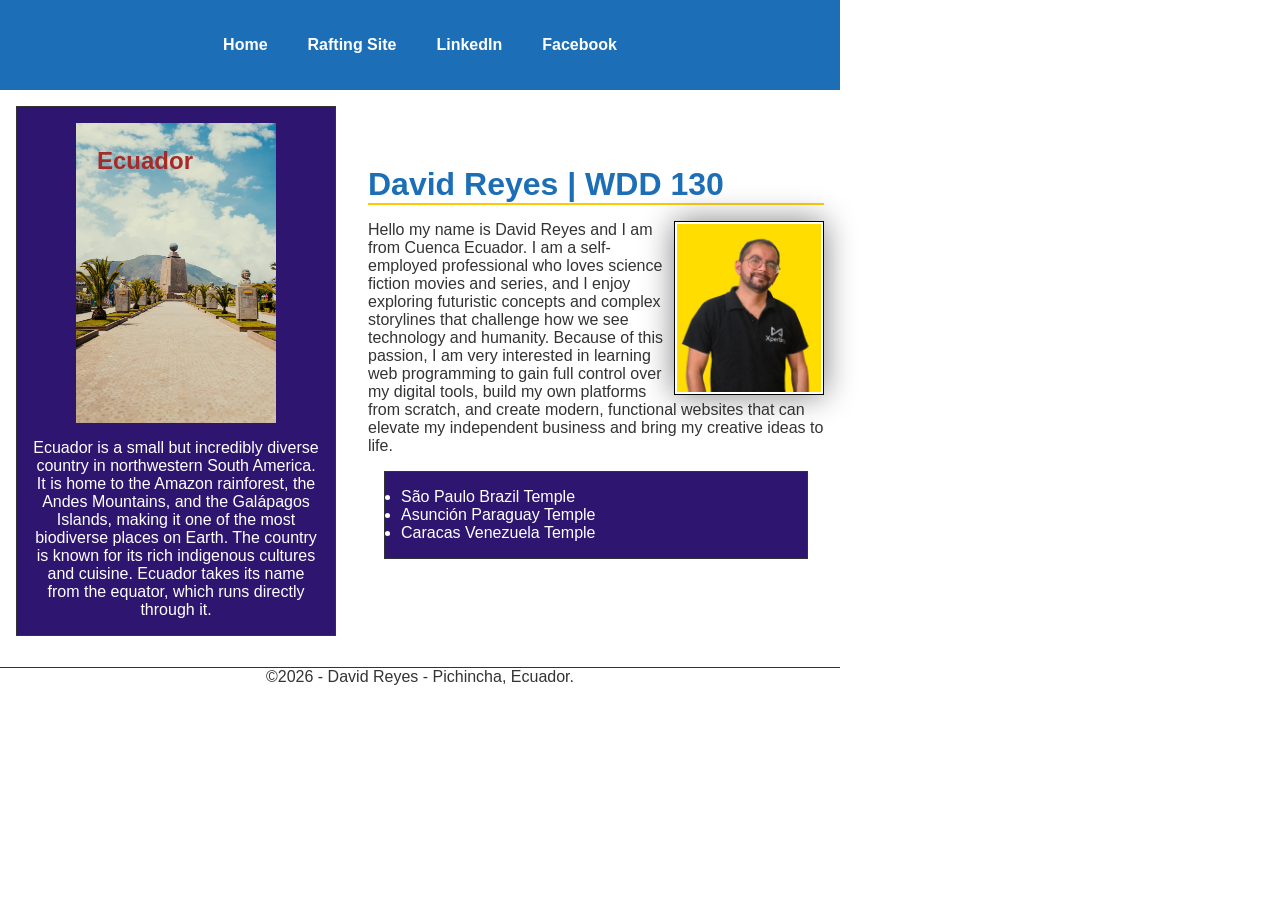
<file: index.html>
<!DOCTYPE html>
<html lang="en-US">

<head>
    <meta charset="UTF-8">
    <meta name="viewport" content="width=device-width, initial-scale=1.0">
    <meta name="description" content="Web Fundamentals course homepage by David Reyes: lessons, assignments, and resources for my learning and improve web development basics.">
    <meta name="author" content="David Reyes">
    <title>David Reyes | WDD 130</title>
    <link rel="stylesheet" href="styles/styles.css">
</head>

<body>

    <header>
        <nav>
            <a href="#">Home</a>
            <a href="wwr/">Rafting Site</a>
            <a href="https://www.linkedin.com/in/davidfreyes/" target="_blank">LinkedIn</a>
            <a href="https://www.facebook.com/davidrgeek" target="_blank">Facebook</a>

        </nav>
    </header>
    <div class="grid">
        <main>

            <h1>David Reyes | WDD 130</h1>

            <img src="images/profile.jpg" alt="David Reyes Profile Picture" width="200" />
            <p>Hello my name is David Reyes and I am from Cuenca Ecuador.
                I am a self-employed professional who loves science fiction movies and series,
                and I enjoy exploring futuristic concepts and complex storylines that challenge
                how we see technology and humanity. Because of this passion, I am very interested
                in learning web programming to gain full control over my digital tools, build my
                own platforms from scratch, and create modern, functional websites that can
                elevate my independent business and bring my creative ideas to life.
            </p>
            <ul class="box">
                <li><a href="https://www.churchofjesuschrist.org/temples/details/sao-paulo-brazil-temple?lang=eng" target="_blank" rel="noopener" alt="Navigate to São Paulo Brazil Temple">São Paulo Brazil Temple</a></li>
                <li><a href="https://www.churchofjesuschrist.org/temples/details/asuncion-paraguay-temple?lang=eng" target="_blank" rel="noopener" alt="Navigate to Asunción Paraguay Temple">Asunción Paraguay Temple</a></li>
                <li><a href="https://www.churchofjesuschrist.org/temples/details/caracas-venezuela-temple?lang=eng" target="_blank" rel="noopener" alt="Navigate to Asunción Paraguay Temple">Caracas Venezuela Temple</a></li>

            </ul>

        </main>
        <aside class="box">
            <h2>Ecuador</h2>
            <img src="images/ecuador.jpg" alt="Middle of the world" />
            <p>Ecuador is a small but incredibly diverse
                country in northwestern South America.
                It is home to the Amazon rainforest,
                the Andes Mountains,
                and the Galápagos Islands,
                making it one of the most biodiverse places on Earth.
                The country is known for its rich indigenous cultures
                and cuisine.
                Ecuador takes its name from the equator,
                which runs directly through it.
            </p>
        </aside>
    </div>
    <footer>
        <p>©2026 - David Reyes - Pichincha, Ecuador.</p>
    </footer>
</body>

</html>
</file>
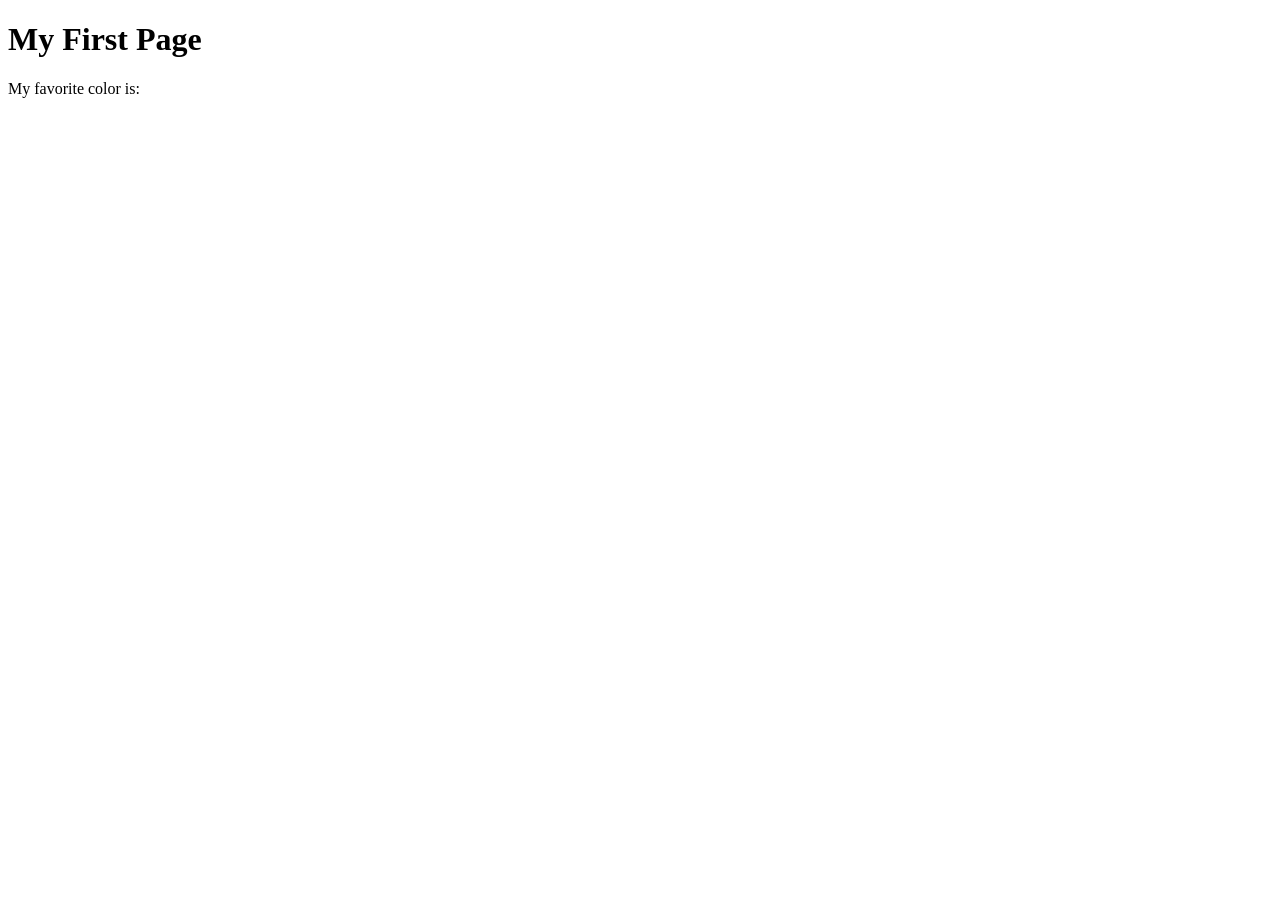
<file: week01/first-page.html>
<!DOCTYPE html>
<html lang="en">

<head>
    <meta charset="UTF-8">
    <meta name="viewport" content="width=device-width, initial-scale=1.0">
    <title>My First Page</title>
</head>

<body>
    <h1>My First Page</h1>
    <p>My favorite color is: </p>
</body>

</html>
</file>
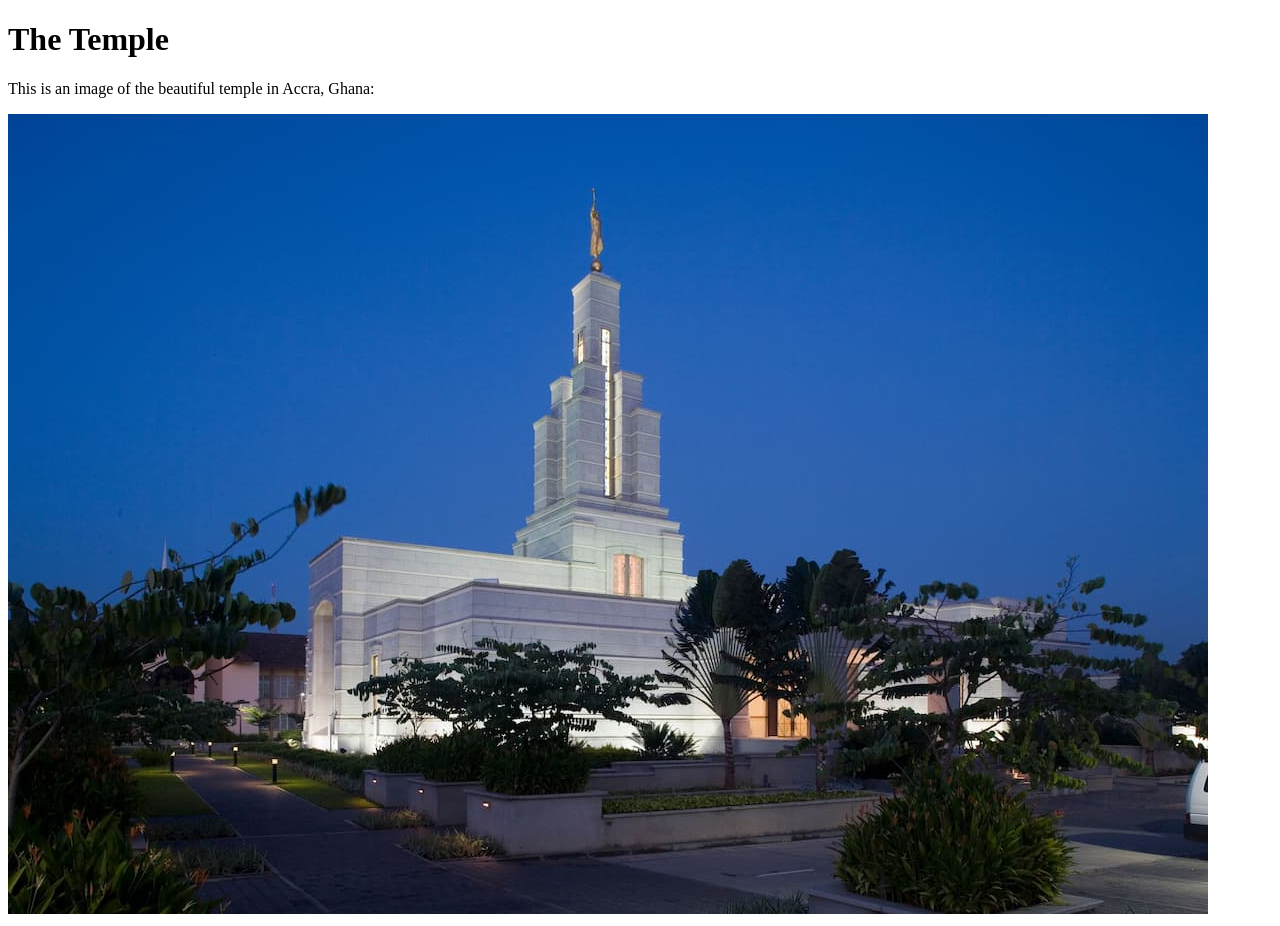
<file: week01/images.html>
<!DOCTYPE html>
<html lang="en">

<head>
    <meta charset="UTF-8">
    <meta name="viewport" content="width=device-width, initial-scale=1.0">
    <title>Temple Image</title>
</head>

<body>
    <h1>The Temple</h1>
    <p>This is an image of the beautiful temple in Accra, Ghana:</p>
    <img src="images/temple-large.jpg" alt="The Accra Ghana Temple">

</body>

</html>
</file>
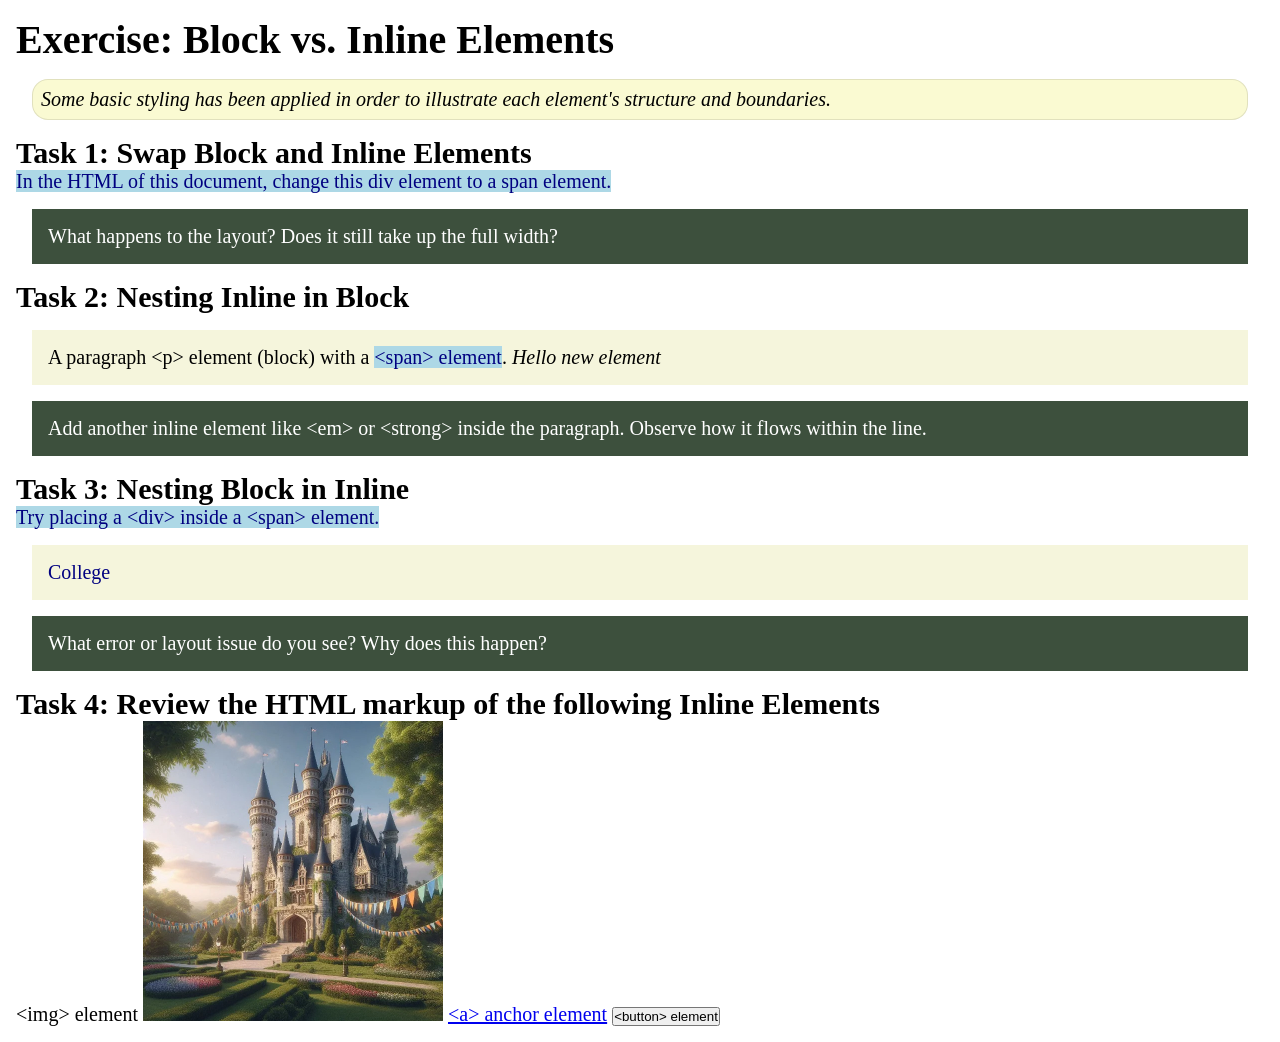
<file: week02/block-vs-inline.html>
<!DOCTYPE html>
<html lang="en">

<head>
    <meta charset="UTF-8">
    <meta name="viewport" content="width=device-width, initial-scale=1.0">
    <title>Exercise: Block vs. Inline Elements</title>
    <link rel="stylesheet" href="styles/block-vs-inline.css">
</head>

<body>
    <main>
        <h1>Exercise: Block vs. Inline Elements</h1>
        <p class="note">Some basic styling has been applied in order to illustrate each element's structure and boundaries.</p>

        <h2>Task 1: Swap Block and Inline Elements</h2>
        <span>In the HTML of this document, change this div element to a span element.</span>

        <p class="question">What happens to the layout? Does it still take up the full width?</p>

        <h2>Task 2: Nesting Inline in Block</h2>
        <p>A paragraph &lt;p&gt; element (block) with a <span>&lt;span&gt; element</span>. <em>Hello new element</em></p>
        <p class="question">Add another inline element like &lt;em&gt; or &lt;strong&gt; inside the paragraph. Observe how it flows within the line.</p>

        <h2>Task 3: Nesting Block in Inline</h2>
        <span>Try placing a &lt;div&gt; inside a &lt;span&gt; element.<div>College</div></span>
        <p class="question">What error or layout issue do you see? Why does this happen?</p>

        <h2>Task 4: Review the HTML markup of the following Inline Elements</h2>
        &lt;img&gt; element
        <img src="images/castle.webp" alt="placeholder image (images are inline)" width="300" height="300">
        <a href="https://churchofjesuschrist.org">&lt;a&gt; anchor element</a>
        <button type="button">&lt;button&gt; element</button>
    </main>
</body>

</html>
</file>
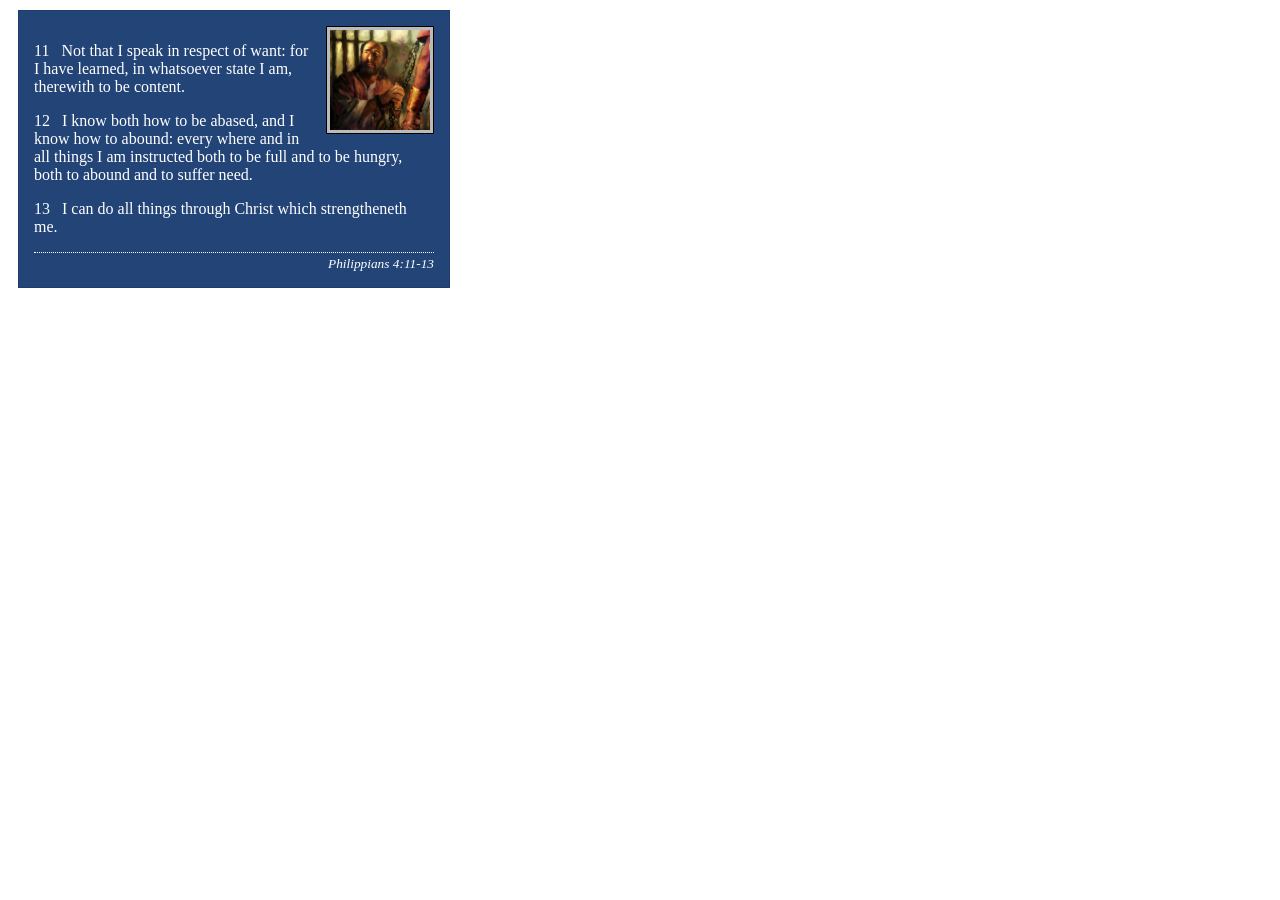
<file: week02/box-model-solution.html>
<!DOCTYPE html>
<html lang="en">

<head>
    <meta charset="UTF-8">
    <meta name="viewport" content="width=device-width, initial-scale=1.0">
    <title>Box Model Activity</title>
    <link rel="stylesheet" href="styles/box-model-solution.css">
</head>

<body>
    <main>
        <div class="callout">
            <img src="images/apostle-paul-imprisoned.webp" alt="Paul the Apostle - Imprisoned in Rome" width="200" height="200">
            <blockquote>
                <p>11 &nbsp; Not that I speak in respect of want: for I have learned, in whatsoever state I am, therewith to be content.</p>
                <p>12 &nbsp; I know both how to be abased, and I know how to abound: every where and in all things I am instructed both to be full and to be hungry, both to abound and to suffer need.</p>
                <p>13 &nbsp; I can do all things through Christ which strengtheneth me.</p>
            </blockquote>
            <cite>Philippians 4:11-13</cite>
        </div>
    </main>
</body>

</html>
</file>
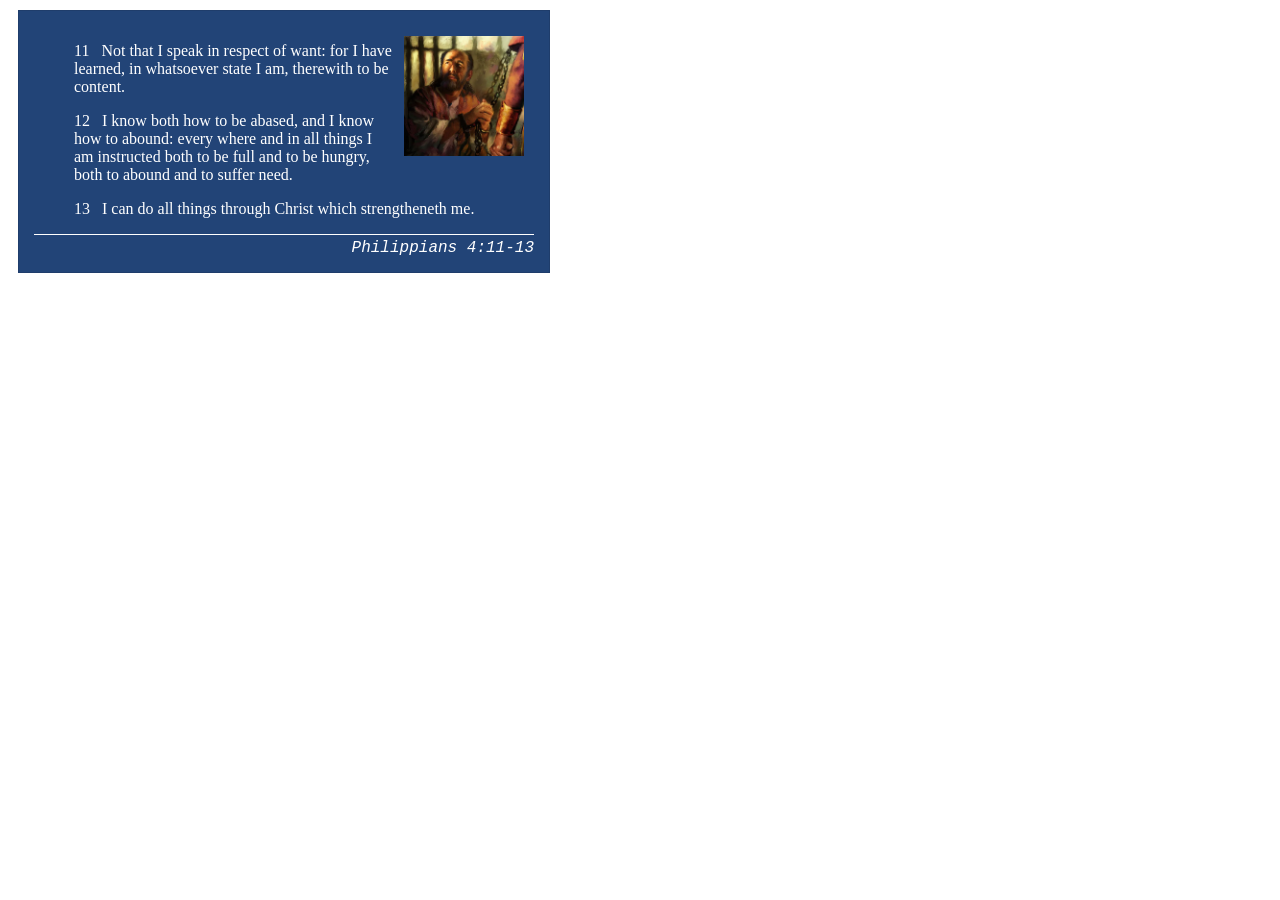
<file: week02/box-model.html>
<!DOCTYPE html>
<html lang="en">

<head>
    <meta charset="UTF-8">
    <meta name="viewport" content="width=device-width, initial-scale=1.0">
    <title>Box Model Activity</title>
    <link rel="stylesheet" href="styles/box-model.css">
</head>

<body>
    <main>
        <div class="callout">
            <img src="images/apostle-paul-imprisoned.webp" alt="Paul the Apostle - Imprisoned in Rome" width="200" height="200">
            <blockquote>
                <p>11 &nbsp; Not that I speak in respect of want: for I have learned, in whatsoever state I am, therewith to be content.</p>
                <p>12 &nbsp; I know both how to be abased, and I know how to abound: every where and in all things I am instructed both to be full and to be hungry, both to abound and to suffer need.</p>
                <p>13 &nbsp; I can do all things through Christ which strengtheneth me.</p>
            </blockquote>
            <cite>Philippians 4:11-13</cite>
        </div>
    </main>
</body>

</html>
</file>
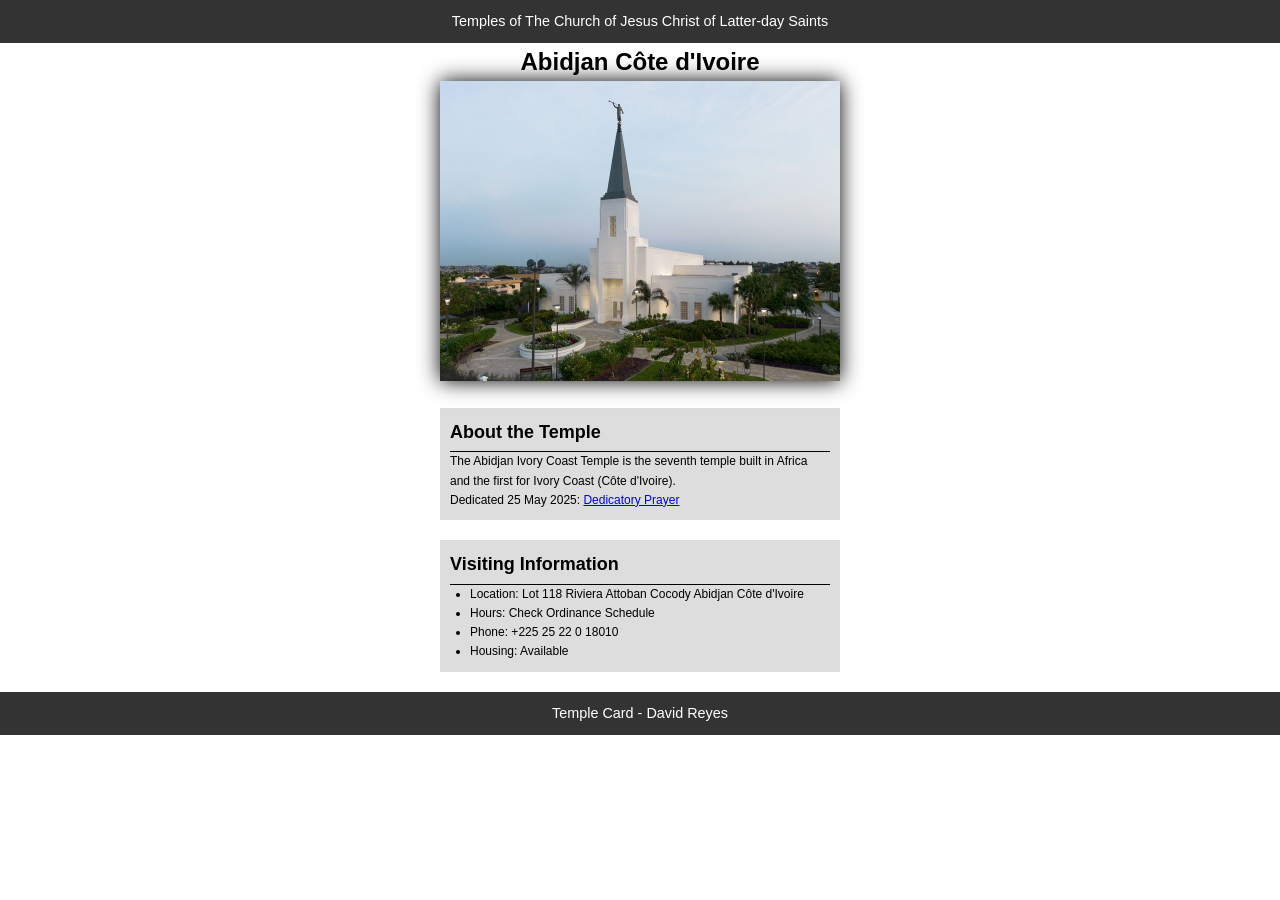
<file: week02/temple.html>
<!DOCTYPE html>
<html lang="en">

<head>
    <meta charset="UTF-8">
    <meta name="viewport" content="width=device-width, initial-scale=1.0">
    <title>Temple Card - Abidjan Côte d'Ivoire</title>
    <link rel="stylesheet" href="styles/temple.css">
</head>

<body>
    <header>
        <p>Temples of The Church of Jesus Christ of Latter-day Saints</p>
    </header>
    <main>
        <h1>Abidjan Côte d'Ivoire</h1>
        <picture>
            <img src="images/abidjan-ivory-coast.jpeg" alt="Abidjan Côte d'Ivoire Temple">
        </picture>
        <section>
            <h2>About the Temple</h2>
            <p>The Abidjan Ivory Coast Temple is the seventh temple built in Africa and the first for Ivory Coast (Côte d'Ivoire).</p>
            <p>Dedicated 25 May 2025: <a href="https://www.churchofjesuschrist.org/temples/dedicatory-prayer/abidjan-ivory-coast-temple/2025-05-25?lang=eng" target="_blank" rel="noopener noreferrer">Dedicatory Prayer</a></p>
        </section>
        <section>
            <h2>Visiting Information</h2>
            <ul>
                <li>Location: Lot 118 Riviera Attoban Cocody Abidjan Côte d'Ivoire</li>
                <li>Hours: Check Ordinance Schedule</li>
                <li>Phone: +225 25 22 0 18010</li>
                <li>Housing: Available</li>
            </ul>
        </section>
    </main>
    <footer>
        <p>Temple Card - David Reyes</p>
    </footer>
</body>

</html>
</file>
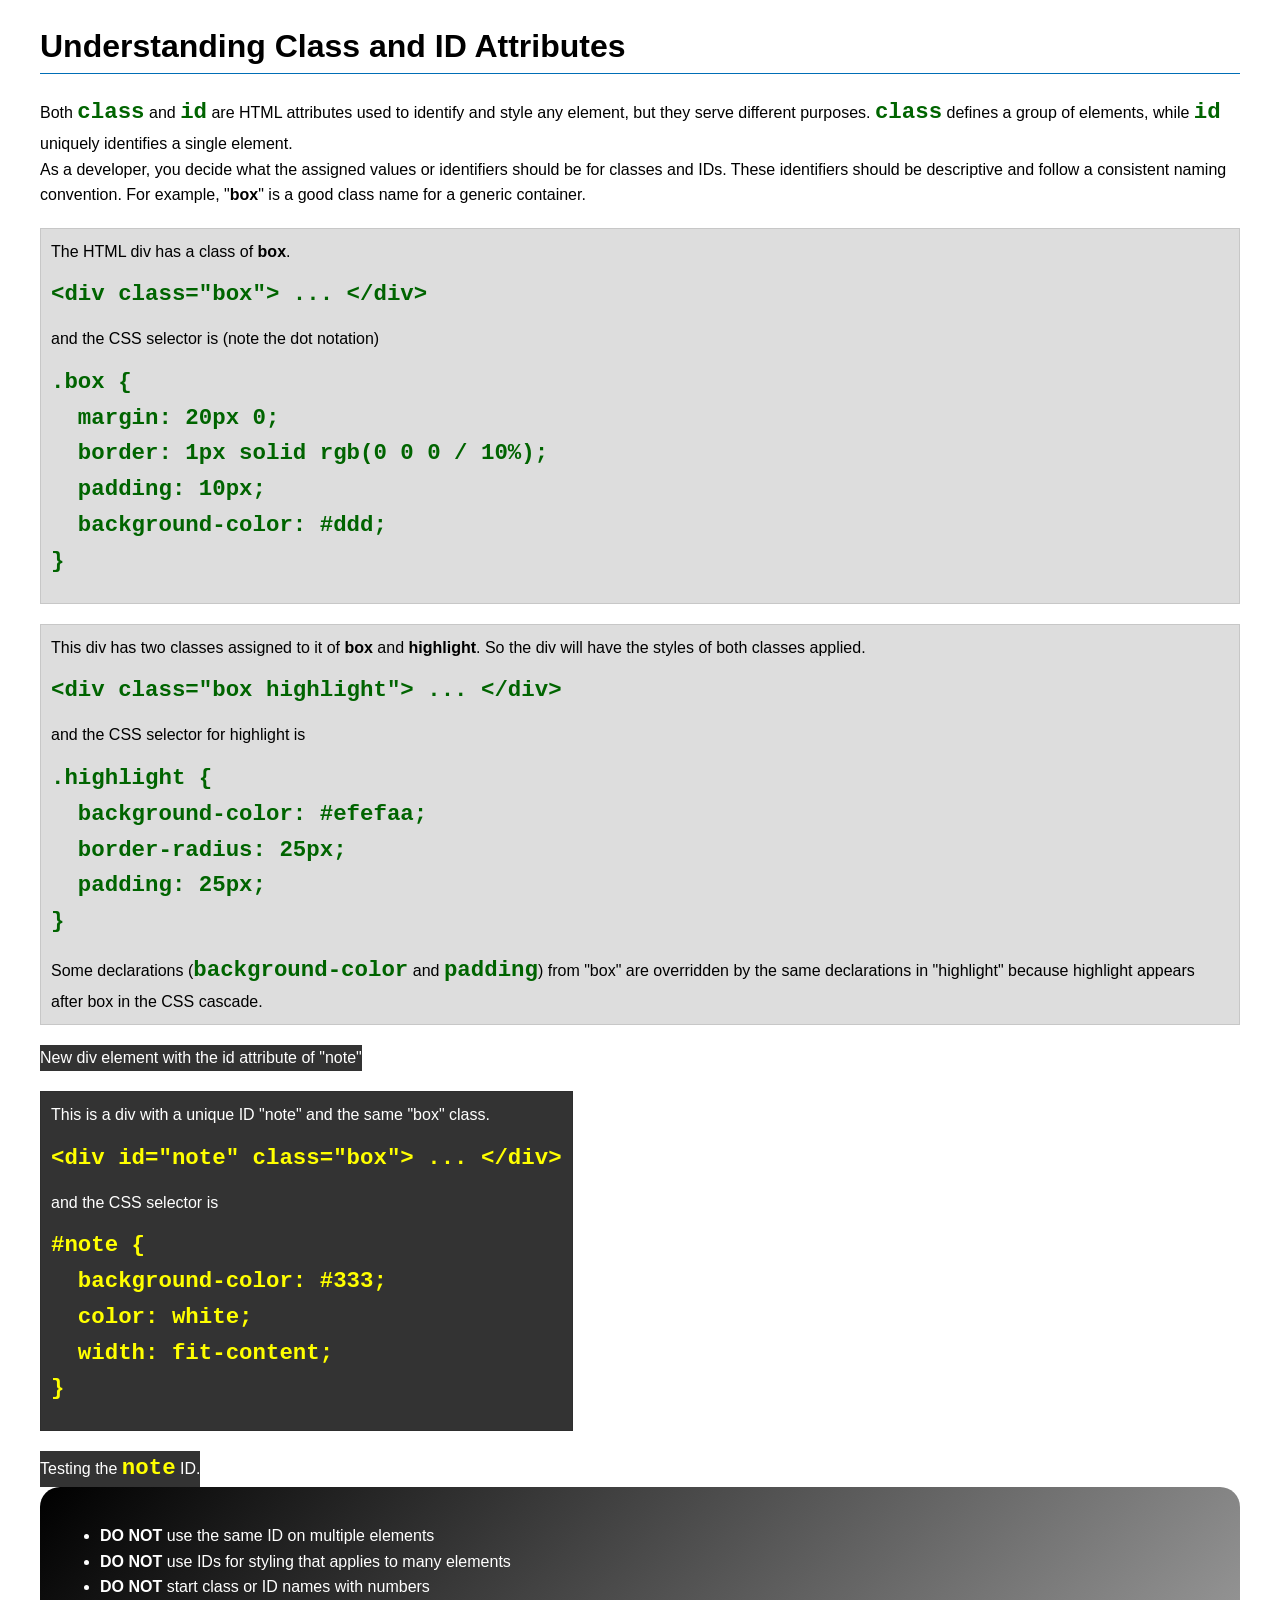
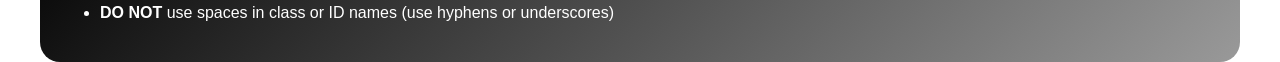
<file: week03/class-and-id.html>
<!DOCTYPE html>
<html lang="en">

<head>
    <meta charset="UTF-8">
    <meta name="viewport" content="width=device-width, initial-scale=1.0">
    <title>Class vs ID Attributes</title>
    <link rel="stylesheet" href="styles/class-and-id.css">
</head>

<body>
    <h1>Understanding Class and ID Attributes</h1>
    <p>Both <code>class</code> and <code>id</code> are HTML attributes used to identify and style any element, but they serve different purposes. <code>class</code> defines a group of elements, while <code>id</code> uniquely identifies a single element.</p>
    <p>As a developer, you decide what the assigned values or identifiers should be for classes and IDs. These identifiers should be descriptive and follow a consistent naming convention. For example, "<strong>box</strong>" is a good class name for a generic container.</p>
    <div class="box">
        <p>The HTML div has a class of <strong>box</strong>.</p>
        <pre><code class="html">&lt;div class="box"&gt; ... &lt;/div&gt;</code></pre>
        and the CSS selector is (note the dot notation)
        <pre><code class="css">.box {
  margin: 20px 0;
  border: 1px solid rgb(0 0 0 / 10%);
  padding: 10px;
  background-color: #ddd; 
}</code></pre>
    </div>

    <div class="box highlight">
        <p>This div has two classes assigned to it of <strong>box</strong> and <strong>highlight</strong>. So the div will have the styles of both classes applied.</p>
        <pre><code class="html">&lt;div class="box highlight"&gt; ... &lt;/div&gt;</code></pre>
        and the CSS selector for highlight is
        <pre><code class="css">.highlight {
  background-color: #efefaa;
  border-radius: 25px;
  padding: 25px;
}</code></pre>
        <p>Some declarations (<code>background-color</code> and <code>padding</code>) from "box" are overridden by the same declarations in "highlight" because highlight appears after box in the CSS cascade.</p>
    </div>
    <div id="note">
        <p>New div element with the id attribute of "note"</p>
    </div>
    <div id="note" class="box">
        <p>This is a div with a unique ID "note" and the same "box" class.</p>
        <pre><code class="html">&lt;div id="note" class="box"&gt; ... &lt;/div&gt;</code></pre>
        and the CSS selector is
        <pre><code class="css">#note {
  background-color: #333;
  color: white;
  width: fit-content;
}</code></pre>
    </div>

    <div id="note">
        <p>Testing the <code>note</code> ID.</p>
    </div>

    <section id="best-practice">
        <ul>
            <li><strong>DO NOT</strong> use the same ID on multiple elements</li>
            <li><strong>DO NOT</strong> use IDs for styling that applies to many elements</li>
            <li><strong>DO NOT</strong> start class or ID names with numbers</li>
            <li><strong>DO NOT</strong> use spaces in class or ID names (use hyphens or underscores)</li>
        </ul>
    </section>

</body>

</html>
</file>
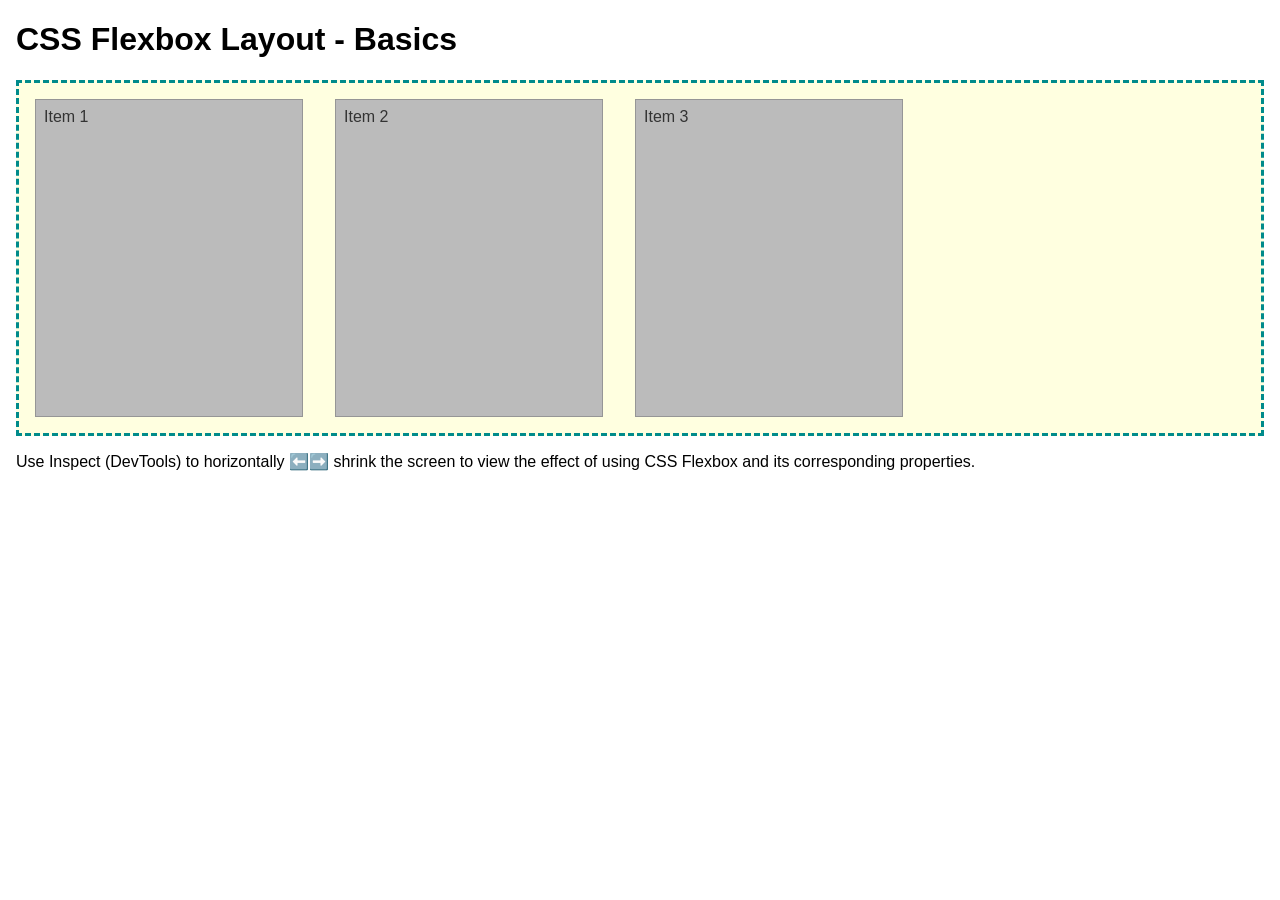
<file: week04/flexbox-layout.html>
<!DOCTYPE html>
<html lang="en">

<head>
    <meta charset="UTF-8">
    <meta name="viewport" content="width=device-width, initial-scale=1.0">
    <title>CSS Flexbox Layout - Basics</title>
    <link rel="stylesheet" href="styles/flexbox.css">
</head>

<body>
    <main>
        <h1>CSS Flexbox Layout - Basics</h1>
        <div class="flex-container">
            <div class="flex-item item1">Item 1</div>
            <div class="flex-item item2">Item 2</div>
            <div class="flex-item item3">Item 3</div>
        </div>
        <p>Use Inspect (DevTools) to horizontally ⬅️➡️ shrink the screen to view the effect of using CSS Flexbox and its corresponding properties.</p>
    </main>
</body>

</html>
</file>
<file: styles/styles.css>
* {
    margin: 0;
    padding: 0;
    box-sizing: border-box;
}

:root {
    --primary-color: #1c6eb6;
    --secondary-color: #2E1670;
    --body-color: #333;
    --accent1-color: #fec901;
    --accent2-color: #e6f3fe;
    --heading-font: Arial, Georgia, serif;
    --body-font: Arial, Helvetica, sans-serif;
}

body {
    font-family: var(--body-font);
    color: var(--body-color);
}

h1 {
    margin: auto;
    color: var(--primary-color);
    border-bottom: 2px solid var(--accent1-color);
    margin-bottom: 1rem;
}

p {
    padding: 0px;
}

header,
.grid,
footer {
    max-width: 840px;

}

.grid {
    display: grid;
    align-items: center;
    grid-template-columns: 1fr 2fr;
    /*grid-column and grid-row*/
}

nav {
    background-color: var(--primary-color);
    padding: 1rem;
    display: flex;
    justify-content: center;
    align-items: center;
}

nav a {
    color: white;
    padding: 20px;
    display: block;
    text-decoration: none;

    font-weight: 700;
}

main {
    margin: 1rem;
    grid-column: 2/3;
}

main img {
    width: 150px;
    height: auto;
    border: 1px solid black;
    padding: 2px;
    box-shadow: 0 0 30px gray;
}

main img {
    float: right;
}

aside {
    width: 20rem;
    text-align: center;
    position: relative;
    grid-column: 1/2;
    grid-row: 1/2;
}

aside img {
    width: 200px;
    height: auto;
    display: block;
    margin: auto;
}

aside h2 {
    position: absolute;
    top: 40px;
    left: 80px;
    color: brown
}

aside p {
    margin-top: 1rem;
}

/* Class Selectors */
.box {
    margin: 1rem;
    border: 1px solid #333;
    padding: 1rem;
    background-color: var(--secondary-color);
    color: white;
}

.box a {
    color: #fff
}

ul li a {
    text-decoration: none;
}

footer {
    margin-top: 15px;
    border-top: 1px solid #333;
    text-align: center;
}
</file>
<file: week02/styles/block-vs-inline.css>
* {
    margin: 0;
    padding: 0;
}

body {
    font-size: 20px;
    margin: 1rem;
}

p,
div {
    background-color: beige;
    margin: 1rem;
    padding: 1rem;
}

span {
    color: navy;
    background-color: lightblue;
}

code {
    margin: 0;
    padding: 0;
    color: green;
    font-size: 1.2rem;
}

.note {
    font-style: italic;
    background-color: lightgoldenrodyellow;
    border-radius: 1rem;
    border: 1px solid rgb(0 0 0 / 10%);
    margin: 1rem;
    padding: .5rem;
}

.question {
    background-color: #3d503d;
    color: #fff;
}
</file>
<file: week02/styles/box-model-solution.css>
.callout {
    max-width: 400px;
    margin: 10px;
    border: 1px solid rgb(0 0 0 / 10%);
    padding: 15px;
    background-color: #247;
    color: #fff;
}

.callout img {
    float: right;
    margin: 0 0 10px 15px;
    border: 1px solid #000;
    padding: 3px;
    background-color: #bbb;
    width: 100px;
    height: auto;
}

blockquote {
    margin: 0;
}

cite {
    display: block;
    border-top: 1px dotted #fff;
    padding-top: 3px;
    text-align: right;
    font-size: smaller;
}
</file>
<file: week02/styles/box-model.css>
.callout {
    /* write declarations here */
    max-width: 500px;
    margin: 10px;
    border: 1px solid rgb(0 0 0 / 10%);
    padding: 15px;
    background-color: #224477;
    color: #fff;
}

.callout img {
    /* write declarations here */
    float: right;
    margin: 10;
    border: 1px;
    padding: 10px;
    background-color: '#fff';
    width: 120px;
    height: auto
}

blockquote {
    /* write declarations here */
    margin: 10
}

cite {
    /* write declarations here */
    border-top: 1px solid;
    padding-top: 4px;
    text-align: right;
    width: 100%;
    display: block;
    size: 10px;
    font-family: 'Courier New', Courier, monospace;

}
</file>
<file: week02/styles/temple.css>
* {
    margin: 0;
    padding: 0;
}

body {
    font-size: 12px;
    font-family: Arial, sans-serif;
    line-height: 1.6;
}

header {
    background-color: #333;
    padding: 5px;
}

header p {
    color: #ffffff;
    text-align: center;
    font-size: 1.2em;
    margin: 5px;
}

main {
    width: 400px;
    margin: 0 auto;
}

picture {
    width: 100%;
    margin: auto;
}

h1 {
    text-align: center;
}

img {
    width: 100%;
    box-shadow: 0 0 20px black;
}

section {
    padding: 10px;
    text-align: left;
    background-color: #dddddd;
    margin-top: 20px;
}

h2 {
    border-bottom: 1px solid #000000;
    padding-bottom: 5px;
}

section ul {
    padding-left: 20px;
}

footer {
    margin-top: 20px;
    padding: 10px;
    background-color: #333;
}

footer p {
    font-size: 1.2em;
    text-align: center;
    color: white;
    margin: 0
}
</file>
<file: week03/styles/class-and-id.css>
body {
    font-family: Arial, sans-serif;
    line-height: 1.6;
    margin: 0;
    padding: 0 40px;
}

h1 {
    border-bottom: 1px solid rgb(0 110 182);
    padding-bottom: 0;
}

p {
    margin: 0;
}

code {
    color: darkgreen;
    font-weight: 700;
    font-size: 1.4rem;
}

/* Class examples - can be reused */
.box {
    margin: 20px 0;
    border: 1px solid rgb(0 0 0 / 10%);
    padding: 10px;
    background-color: #ddd;
    /* this is shorthand for #dddddd */
}

/*.highlight {
    background-color: #efefaa;
    border-radius: 25px;
    padding: 25px;
}*/

/* ID examples - should be unique */

#note {
    background-color: #333;
    color: white;
    width: fit-content;
}

#note code {
    color: yellow;
}

#best-practice {
    background: linear-gradient(135deg, #000 0%, #999 100%);
    color: white;
    border-radius: 20px;
    padding: 20px;
}
</file>
<file: week04/styles/flexbox.css>
body {
    font-family: Helvetica, Arial, sans-serif;
    margin: 1rem;
}

.flex-container {
    border: 3px dashed darkcyan;
    background-color: lightyellow;
    display: flex;
    flex-wrap: wrap;
}

.flex-item {
    width: 250px;
    margin: 1rem;
    border: 1px solid rgb(0 0 0 / 20%);
    padding: 0.5rem;
    background-color: #bbb;
    color: #333;
}

.item1 {
    min-height: 100px;
}

.item2 {
    min-height: 200px;
}

.item3 {
    min-height: 300px;
}
</file>
